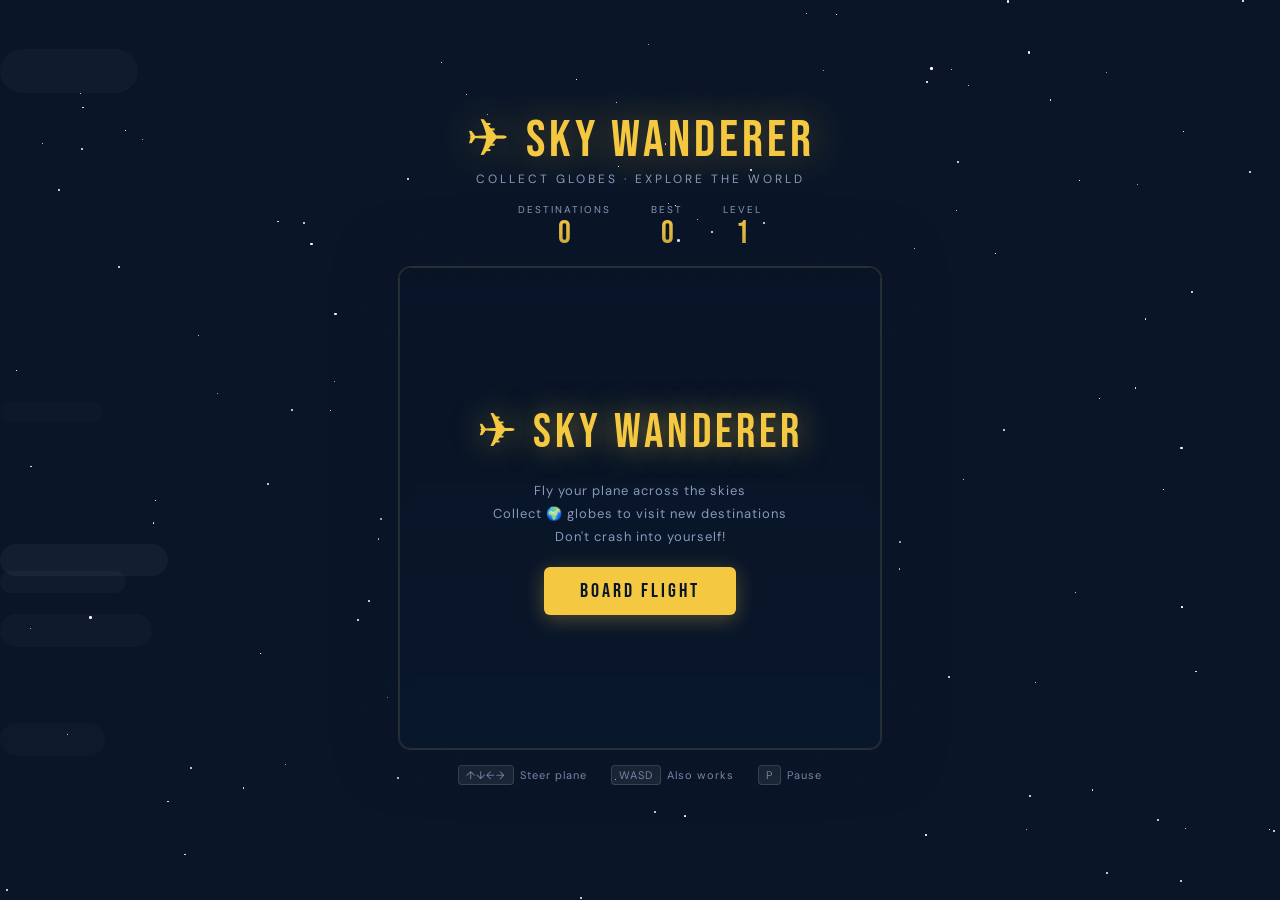
<file: scratch/html/gamepage.html>
<!DOCTYPE html>
<html lang="en">
<head>
    <meta charset="UTF-8">
    <meta name="viewport" content="width=device-width, initial-scale=1.0">
    <title>Sky Wanderer – Travel Snake</title>
    <style>
        @import url('https://fonts.googleapis.com/css2?family=Bebas+Neue&family=DM+Sans:wght@300;400;500&display=swap');

        :root {
            --sky: #0a1628;
            --sky-mid: #0d2347;
            --sky-light: #1a3a6e;
            --cloud: rgba(255,255,255,0.06);
            --gold: #f5c842;
            --gold-light: #ffe27a;
            --teal: #2dd4c0;
            --red: #ff4f5e;
            --white: #f0f4ff;
            --muted: #8899bb;
            --plane-body: #e8f0ff;
            --plane-wing: #c0cfe8;
        }

        * { margin: 0; padding: 0; box-sizing: border-box; }

        body {
            background: var(--sky);
            font-family: 'DM Sans', sans-serif;
            color: var(--white);
            min-height: 100vh;
            display: flex;
            flex-direction: column;
            align-items: center;
            justify-content: center;
            overflow: hidden;
            position: relative;
        }

        /* Starfield */
        .stars {
            position: fixed;
            inset: 0;
            pointer-events: none;
            z-index: 0;
        }
        .star {
            position: absolute;
            background: white;
            border-radius: 50%;
            animation: twinkle var(--d) ease-in-out infinite;
        }
        @keyframes twinkle {
            0%, 100% { opacity: var(--min); }
            50% { opacity: var(--max); }
        }

        /* Clouds */
        .cloud-layer {
            position: fixed;
            inset: 0;
            pointer-events: none;
            z-index: 0;
            overflow: hidden;
        }
        .cloud {
            position: absolute;
            background: var(--cloud);
            border-radius: 50px;
            animation: drift linear infinite;
        }
        @keyframes drift {
            from { transform: translateX(-300px); }
            to   { transform: translateX(110vw); }
        }

        /* Flight path dashes */
        .flight-path {
            position: fixed;
            inset: 0;
            pointer-events: none;
            z-index: 0;
        }

        /* Main layout */
        .wrapper {
            position: relative;
            z-index: 10;
            display: flex;
            flex-direction: column;
            align-items: center;
            gap: 16px;
        }

        /* Header */
        .header {
            text-align: center;
        }
        .title {
            font-family: 'Bebas Neue', sans-serif;
            font-size: 52px;
            letter-spacing: 4px;
            color: var(--gold);
            text-shadow: 0 0 40px rgba(245,200,66,0.4);
            line-height: 1;
        }
        .subtitle {
            font-size: 12px;
            letter-spacing: 3px;
            text-transform: uppercase;
            color: var(--muted);
            margin-top: 4px;
        }

        /* Score bar */
        .score-bar {
            display: flex;
            gap: 40px;
            align-items: center;
        }
        .score-item {
            text-align: center;
        }
        .score-label {
            font-size: 10px;
            letter-spacing: 2px;
            text-transform: uppercase;
            color: var(--muted);
        }
        .score-value {
            font-family: 'Bebas Neue', sans-serif;
            font-size: 32px;
            color: var(--gold);
            line-height: 1.1;
        }

        /* Canvas container */
        .canvas-wrap {
            position: relative;
            border: 1px solid rgba(255,255,255,0.1);
            border-radius: 12px;
            overflow: hidden;
            box-shadow:
                0 0 0 1px rgba(245,200,66,0.15),
                0 0 60px rgba(10,22,40,0.8),
                inset 0 0 80px rgba(13,35,71,0.5);
        }

        canvas {
            display: block;
        }

        /* Overlay screens */
        .overlay {
            position: absolute;
            inset: 0;
            display: flex;
            flex-direction: column;
            align-items: center;
            justify-content: center;
            background: rgba(10,22,40,0.88);
            backdrop-filter: blur(6px);
            gap: 18px;
            transition: opacity 0.3s;
        }
        .overlay.hidden { display: none; }

        .overlay-title {
            font-family: 'Bebas Neue', sans-serif;
            font-size: 48px;
            letter-spacing: 4px;
            color: var(--gold);
            text-shadow: 0 0 30px rgba(245,200,66,0.5);
        }
        .overlay-sub {
            font-size: 13px;
            color: var(--muted);
            letter-spacing: 1px;
            text-align: center;
            line-height: 1.8;
        }
        .overlay-score {
            font-family: 'Bebas Neue', sans-serif;
            font-size: 28px;
            color: var(--teal);
        }

        .btn {
            background: var(--gold);
            color: var(--sky);
            border: none;
            padding: 12px 36px;
            font-family: 'Bebas Neue', sans-serif;
            font-size: 20px;
            letter-spacing: 3px;
            border-radius: 6px;
            cursor: pointer;
            transition: all 0.2s;
            box-shadow: 0 4px 20px rgba(245,200,66,0.3);
        }
        .btn:hover {
            background: var(--gold-light);
            transform: translateY(-2px);
            box-shadow: 0 6px 28px rgba(245,200,66,0.45);
        }
        .btn:active { transform: translateY(0); }

        /* Controls hint */
        .controls {
            display: flex;
            gap: 24px;
            font-size: 11px;
            color: var(--muted);
            letter-spacing: 1px;
        }
        .controls span { display: flex; align-items: center; gap: 6px; }
        .key {
            background: rgba(255,255,255,0.08);
            border: 1px solid rgba(255,255,255,0.15);
            border-radius: 4px;
            padding: 2px 7px;
            font-size: 11px;
        }

        /* Destination popup */
        .destination-popup {
            position: absolute;
            top: 16px;
            right: 16px;
            background: rgba(13,35,71,0.9);
            border: 1px solid rgba(245,200,66,0.3);
            border-radius: 8px;
            padding: 10px 14px;
            font-size: 12px;
            color: var(--gold);
            pointer-events: none;
            opacity: 0;
            transition: opacity 0.3s;
            max-width: 160px;
            text-align: center;
        }
        .destination-popup.show { opacity: 1; }
        .destination-popup .dest-name {
            font-family: 'Bebas Neue', sans-serif;
            font-size: 18px;
            letter-spacing: 2px;
        }
    </style>
</head>
<body>

<div class="stars" id="stars"></div>
<div class="cloud-layer" id="clouds"></div>

<div class="wrapper">
    <div class="header">
        <div class="title">✈ Sky Wanderer</div>
        <div class="subtitle">Collect globes · Explore the world</div>
    </div>

    <div class="score-bar">
        <div class="score-item">
            <div class="score-label">Destinations</div>
            <div class="score-value" id="score">0</div>
        </div>
        <div class="score-item">
            <div class="score-label">Best</div>
            <div class="score-value" id="best">0</div>
        </div>
        <div class="score-item">
            <div class="score-label">Level</div>
            <div class="score-value" id="level">1</div>
        </div>
    </div>

    <div class="canvas-wrap">
        <canvas id="game" width="480" height="480"></canvas>

        <div class="overlay" id="startScreen">
            <div class="overlay-title">✈ Sky Wanderer</div>
            <div class="overlay-sub">
                Fly your plane across the skies<br>
                Collect 🌍 globes to visit new destinations<br>
                Don't crash into yourself!
            </div>
            <button class="btn" onclick="startGame()">Board Flight</button>
        </div>

        <div class="overlay hidden" id="gameOverScreen">
            <div class="overlay-title">Landed Early</div>
            <div class="overlay-sub" id="finalMsg">Your journey has ended</div>
            <div class="overlay-score" id="finalScore"></div>
            <button class="btn" onclick="startGame()">Fly Again</button>
        </div>

        <div class="destination-popup" id="destPopup">
            <div>Arrived in</div>
            <div class="dest-name" id="destName"></div>
        </div>
    </div>

    <div class="controls">
        <span><span class="key">↑↓←→</span> Steer plane</span>
        <span><span class="key">WASD</span> Also works</span>
        <span><span class="key">P</span> Pause</span>
    </div>
</div>

<script>
// ── Stars & Clouds (cosmetic) ──────────────────────────────
(function buildBg() {
    const starsEl = document.getElementById('stars');
    for (let i = 0; i < 120; i++) {
        const s = document.createElement('div');
        s.className = 'star';
        const size = Math.random() * 2 + 0.5;
        s.style.cssText = `
            width:${size}px;height:${size}px;
            left:${Math.random()*100}%;top:${Math.random()*100}%;
            --d:${(Math.random()*3+2).toFixed(1)}s;
            --min:${(Math.random()*0.2).toFixed(2)};
            --max:${(Math.random()*0.6+0.3).toFixed(2)};
            animation-delay:${(Math.random()*4).toFixed(1)}s;
        `;
        starsEl.appendChild(s);
    }
    const cloudsEl = document.getElementById('clouds');
    for (let i = 0; i < 6; i++) {
        const c = document.createElement('div');
        c.className = 'cloud';
        const w = Math.random()*200+100, h = Math.random()*30+15;
        c.style.cssText = `
            width:${w}px;height:${h}px;
            top:${Math.random()*100}%;
            animation-duration:${(Math.random()*60+40).toFixed(0)}s;
            animation-delay:-${(Math.random()*60).toFixed(0)}s;
            opacity:${(Math.random()*0.5+0.2).toFixed(2)};
        `;
        cloudsEl.appendChild(c);
    }
})();

// ── Game ───────────────────────────────────────────────────
const canvas = document.getElementById('game');
const ctx    = canvas.getContext('2d');

const GRID = 20;        // cells
const CELL = 480 / GRID; // px per cell = 24

const DESTINATIONS = [
    'Tokyo','Paris','Rome','Barcelona','Bogotá','Dublin',
    'Gdańsk','Bali','Cairo','Sydney','New York','Bangkok',
    'Lisbon','Istanbul','Nairobi','Buenos Aires','Seoul',
    'Amsterdam','Marrakech','Reykjavik'
];

let snake, dir, nextDir, food, score, best = 0, speed, gameLoop, paused, running;

function initSnake() {
    snake = [
        {x:10, y:10},
        {x:9,  y:10},
        {x:8,  y:10},
    ];
    dir     = {x:1, y:0};
    nextDir = {x:1, y:0};
    score   = 0;
    speed   = 140;
    paused  = false;
    running = true;
    placeFood();
    updateScore();
}

function placeFood() {
    let pos;
    do {
        pos = { x: Math.floor(Math.random()*GRID), y: Math.floor(Math.random()*GRID) };
    } while (snake.some(s => s.x===pos.x && s.y===pos.y));
    food = pos;
}

function updateScore() {
    document.getElementById('score').textContent = score;
    document.getElementById('best').textContent  = best;
    document.getElementById('level').textContent = Math.floor(score/5)+1;
}

// ── Drawing ────────────────────────────────────────────────
function drawGrid() {
    ctx.clearRect(0, 0, 480, 480);

    // Sky gradient
    const sky = ctx.createLinearGradient(0,0,0,480);
    sky.addColorStop(0,   '#050e1f');
    sky.addColorStop(0.5, '#0a1628');
    sky.addColorStop(1,   '#0d2347');
    ctx.fillStyle = sky;
    ctx.fillRect(0,0,480,480);

    // Subtle grid lines (flight map)
    ctx.strokeStyle = 'rgba(255,255,255,0.03)';
    ctx.lineWidth = 0.5;
    for (let i = 0; i <= GRID; i++) {
        ctx.beginPath(); ctx.moveTo(i*CELL,0); ctx.lineTo(i*CELL,480); ctx.stroke();
        ctx.beginPath(); ctx.moveTo(0,i*CELL); ctx.lineTo(480,i*CELL); ctx.stroke();
    }
}

function drawFood() {
    const cx = food.x * CELL + CELL/2;
    const cy = food.y * CELL + CELL/2;
    const t  = Date.now() / 600;
    const pulse = Math.sin(t) * 3;

    // Glow
    const grd = ctx.createRadialGradient(cx, cy, 2, cx, cy, CELL*0.9+pulse);
    grd.addColorStop(0,   'rgba(45,212,192,0.35)');
    grd.addColorStop(1,   'rgba(45,212,192,0)');
    ctx.fillStyle = grd;
    ctx.beginPath();
    ctx.arc(cx, cy, CELL*0.9+pulse, 0, Math.PI*2);
    ctx.fill();

    // Globe emoji
    ctx.font = `${CELL*0.85}px serif`;
    ctx.textAlign    = 'center';
    ctx.textBaseline = 'middle';
    ctx.fillText('🌍', cx, cy + 1);
}

function drawSnake() {
    snake.forEach((seg, i) => {
        const cx = seg.x * CELL + CELL/2;
        const cy = seg.y * CELL + CELL/2;

        if (i === 0) {
            // Head = plane
            drawPlane(cx, cy);
        } else {
            // Trail = contrail dots
            const alpha = Math.max(0.15, 1 - i / (snake.length + 4));
            const size  = Math.max(4, CELL*0.35 - i*0.4);

            ctx.save();
            ctx.globalAlpha = alpha;

            // Contrail segment
            const grad = ctx.createRadialGradient(cx,cy,0,cx,cy,size);
            grad.addColorStop(0, 'rgba(240,244,255,0.9)');
            grad.addColorStop(1, 'rgba(180,200,240,0)');
            ctx.fillStyle = grad;
            ctx.beginPath();
            ctx.arc(cx, cy, size, 0, Math.PI*2);
            ctx.fill();

            ctx.restore();
        }
    });
}

function drawPlane(cx, cy) {
    ctx.save();
    ctx.translate(cx, cy);

    // Rotate to face direction
    const angle = Math.atan2(dir.y, dir.x);
    ctx.rotate(angle);

    const s = CELL * 0.42; // scale

    // Engine glow
    const glow = ctx.createRadialGradient(-s*0.8, 0, 0, -s*0.8, 0, s*1.2);
    glow.addColorStop(0,   'rgba(100,160,255,0.3)');
    glow.addColorStop(1,   'rgba(100,160,255,0)');
    ctx.fillStyle = glow;
    ctx.beginPath();
    ctx.arc(-s*0.8, 0, s*1.2, 0, Math.PI*2);
    ctx.fill();

    // --- Fuselage ---
    ctx.fillStyle = '#e8f0ff';
    ctx.beginPath();
    ctx.ellipse(0, 0, s*1.1, s*0.28, 0, 0, Math.PI*2);
    ctx.fill();

    // Nose cone highlight
    ctx.fillStyle = '#ffffff';
    ctx.beginPath();
    ctx.ellipse(s*0.7, 0, s*0.25, s*0.15, 0, 0, Math.PI*2);
    ctx.fill();

    // --- Wings ---
    ctx.fillStyle = '#b0c4e8';
    ctx.beginPath();
    ctx.moveTo(-s*0.1,  0);
    ctx.lineTo(-s*0.5,  -s*0.9);
    ctx.lineTo(-s*0.7,  -s*0.9);
    ctx.lineTo(-s*0.9,   0);
    ctx.lineTo(-s*0.7,   s*0.9);
    ctx.lineTo(-s*0.5,   s*0.9);
    ctx.closePath();
    ctx.fill();

    // Wing highlight
    ctx.fillStyle = 'rgba(255,255,255,0.25)';
    ctx.beginPath();
    ctx.moveTo(-s*0.15,  0);
    ctx.lineTo(-s*0.5,  -s*0.75);
    ctx.lineTo(-s*0.65, -s*0.75);
    ctx.lineTo(-s*0.85,  0);
    ctx.closePath();
    ctx.fill();

    // --- Tail fins ---
    ctx.fillStyle = '#c0d0ea';
    ctx.beginPath();
    ctx.moveTo(-s*0.75,  0);
    ctx.lineTo(-s*1.05, -s*0.5);
    ctx.lineTo(-s*1.1,  -s*0.5);
    ctx.lineTo(-s*1.0,   0);
    ctx.closePath();
    ctx.fill();

    ctx.beginPath();
    ctx.moveTo(-s*0.75,  0);
    ctx.lineTo(-s*1.05,  s*0.5);
    ctx.lineTo(-s*1.1,   s*0.5);
    ctx.lineTo(-s*1.0,   0);
    ctx.closePath();
    ctx.fill();

    // --- Windows ---
    const winSpacing = s * 0.28;
    for (let w = 0; w < 3; w++) {
        ctx.fillStyle = 'rgba(150,210,255,0.8)';
        ctx.beginPath();
        ctx.ellipse(s*0.25 - w*winSpacing, -s*0.1, s*0.07, s*0.1, 0, 0, Math.PI*2);
        ctx.fill();
    }

    // --- Gold livery stripe ---
    ctx.strokeStyle = '#f5c842';
    ctx.lineWidth = s * 0.08;
    ctx.globalAlpha = 0.7;
    ctx.beginPath();
    ctx.moveTo(-s*0.9, s*0.08);
    ctx.lineTo( s*0.9, s*0.08);
    ctx.stroke();
    ctx.globalAlpha = 1;

    ctx.restore();
}

function drawParticles() {
    particles.forEach(p => {
        ctx.save();
        ctx.globalAlpha = p.alpha;
        ctx.font = `${p.size}px serif`;
        ctx.textAlign = 'center';
        ctx.textBaseline = 'middle';
        ctx.fillText(p.emoji, p.x, p.y);
        ctx.restore();
    });
}

// ── Particles ─────────────────────────────────────────────
let particles = [];

function spawnParticles(x, y) {
    const emojis = ['⭐','✨','💫','🌟'];
    for (let i = 0; i < 6; i++) {
        particles.push({
            x, y,
            vx: (Math.random()-0.5)*4,
            vy: (Math.random()-0.5)*4,
            alpha: 1,
            size: Math.random()*14+10,
            emoji: emojis[Math.floor(Math.random()*emojis.length)]
        });
    }
}

function updateParticles() {
    particles = particles.filter(p => p.alpha > 0.05);
    particles.forEach(p => {
        p.x += p.vx;
        p.y += p.vy;
        p.alpha -= 0.04;
        p.vy -= 0.05;
    });
}

// ── Destination popup ──────────────────────────────────────
let popupTimer = null;

function showDestination() {
    const dest = DESTINATIONS[Math.floor(Math.random()*DESTINATIONS.length)];
    const popup = document.getElementById('destPopup');
    document.getElementById('destName').textContent = dest;
    popup.classList.add('show');
    clearTimeout(popupTimer);
    popupTimer = setTimeout(() => popup.classList.remove('show'), 1800);
}

// ── Game step ──────────────────────────────────────────────
function step() {
    if (!running || paused) return;

    dir = { ...nextDir };

    const head = { x: snake[0].x + dir.x, y: snake[0].y + dir.y };

    // Wall collision
    if (head.x < 0 || head.x >= GRID || head.y < 0 || head.y >= GRID) {
        return gameOver();
    }
    // Self collision
    if (snake.some(s => s.x===head.x && s.y===head.y)) {
        return gameOver();
    }

    snake.unshift(head);

    // Ate food?
    if (head.x===food.x && head.y===food.y) {
        score++;
        if (score > best) best = score;
        updateScore();
        placeFood();
        showDestination();
        spawnParticles(head.x*CELL+CELL/2, head.y*CELL+CELL/2);

        // Speed up every 5 globes
        if (score % 5 === 0 && speed > 60) speed -= 8;

        clearInterval(gameLoop);
        gameLoop = setInterval(tick, speed);
    } else {
        snake.pop();
    }
}

function tick() {
    step();
    drawGrid();
    drawFood();
    drawSnake();
    drawParticles();
    updateParticles();
}

// ── Controls ───────────────────────────────────────────────
document.addEventListener('keydown', e => {
    switch(e.key) {
        case 'ArrowUp':    case 'w': case 'W':
            if (dir.y !== 1)  nextDir = {x:0,  y:-1}; break;
        case 'ArrowDown':  case 's': case 'S':
            if (dir.y !== -1) nextDir = {x:0,  y:1};  break;
        case 'ArrowLeft':  case 'a': case 'A':
            if (dir.x !== 1)  nextDir = {x:-1, y:0};  break;
        case 'ArrowRight': case 'd': case 'D':
            if (dir.x !== -1) nextDir = {x:1,  y:0};  break;
        case 'p': case 'P':
            if (running) { paused = !paused; drawPause(); } break;
    }
    if (['ArrowUp','ArrowDown','ArrowLeft','ArrowRight'].includes(e.key)) {
        e.preventDefault();
    }
});

function drawPause() {
    if (!paused) return;
    ctx.fillStyle = 'rgba(10,22,40,0.7)';
    ctx.fillRect(0,0,480,480);
    ctx.fillStyle = '#f5c842';
    ctx.font = "bold 36px 'Bebas Neue', sans-serif";
    ctx.textAlign = 'center';
    ctx.textBaseline = 'middle';
    ctx.letterSpacing = '4px';
    ctx.fillText('PAUSED', 240, 240);
    ctx.font = "14px 'DM Sans', sans-serif";
    ctx.fillStyle = '#8899bb';
    ctx.fillText('Press P to resume', 240, 278);
}

// ── Game flow ──────────────────────────────────────────────
function startGame() {
    document.getElementById('startScreen').classList.add('hidden');
    document.getElementById('gameOverScreen').classList.add('hidden');
    clearInterval(gameLoop);
    particles = [];
    initSnake();
    gameLoop = setInterval(tick, speed);
}

function gameOver() {
    running = false;
    clearInterval(gameLoop);

    // Draw crash flash
    ctx.fillStyle = 'rgba(255,79,94,0.25)';
    ctx.fillRect(0,0,480,480);

    setTimeout(() => {
        document.getElementById('finalScore').textContent =
            `${score} destination${score!==1?'s':''} visited`;
        const msgs = [
            'Turbulence got you!', 'The runway is calling.',
            'Time to refuel.', 'Safe travels next time!'
        ];
        document.getElementById('finalMsg').textContent =
            msgs[Math.floor(Math.random()*msgs.length)];
        document.getElementById('gameOverScreen').classList.remove('hidden');
    }, 400);
}

// Initial render
drawGrid();
</script>
</body>
</html>
</file>
